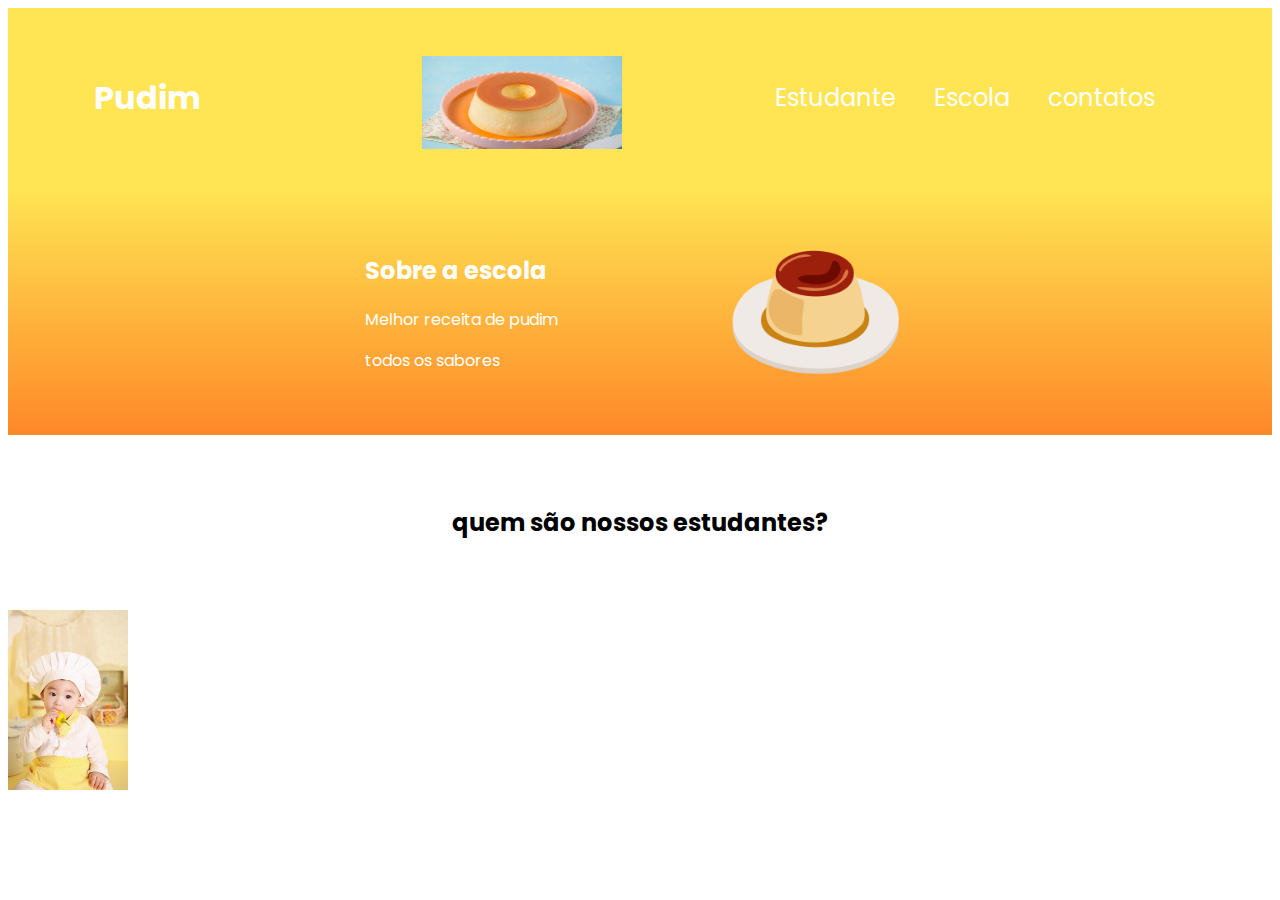
<file: siteescola-main/index.html>
<!DOCTYPE html>
<html lang="en">
<head>
    <meta charset="UTF-8">
    <meta http-equiv="X-UA-Compatible" content="IE=edge">
    <meta name="viewport" content="width=device-width, initial-scale=1.0">
    <title>Página web</title>
    <link rel="stylesheet"href="style.css">
    <link rel="preconnect" href="https://fonts.googleapis.com">
<link rel="preconnect" href="https://fonts.gstatic.com" crossorigin>
<link href="https://fonts.googleapis.com/css2?family=Poppins:ital,wght@1,100&display=swap" rel="stylesheet">
</head>

</body>
<header class="cabecalho">

    <h1>Pudim</h1>
   <img class="comida" src="./img/Pudim bonito.png" alt="Pudim">
    <ul class="cabecalho-lista-itens">
        <li class="cabecalho-lista-itens">Estudante</li>
        <li class="cabecalho-lista-itens">Escola</li>
        <li class="cabecalho-lista-itens">contatos</li>
    </ul>
</header>
<section class="escola">
    <div class="escola-div-conteudo">
<h2 class="sobre-a-escola"> Sobre a escola</h2>
<p class="escola-texto-um">Melhor receita de pudim</p>
<p class="escola-texto-dois">todos os sabores</p>
    </div>
<img class="imagem-pudim" src="./img/cartoon-juicy-pudding-file-free-png.webp" alt="png pudim">
</section>
<section class="estudante">
<h2 class="estudante-titulo">quem são nossos estudantes?</h2>
<img class="estudante-image" src="./img/pessoa.jpg" alt="criança chefe">
</div>
</section>
</body>
</html>
</file>
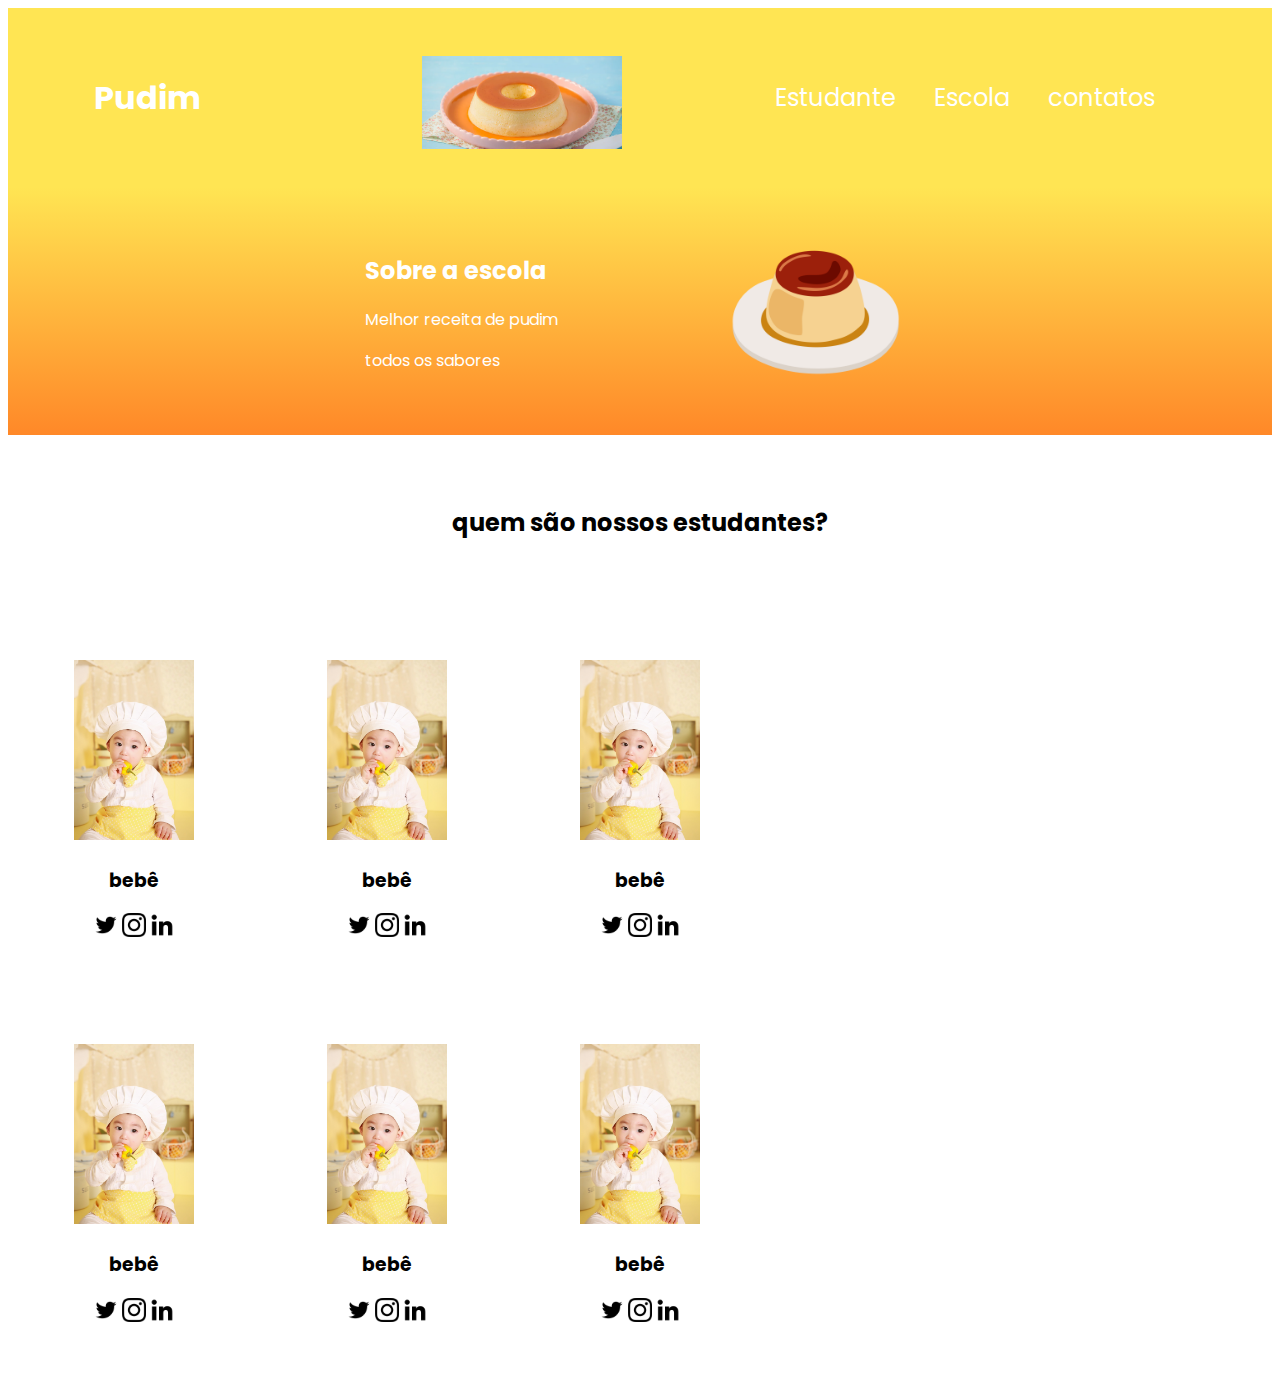
<file: siteescola-main/siteescola-main/index.html>
<!DOCTYPE html>
<html lang="en">
<head>
    <meta charset="UTF-8">
    <meta http-equiv="X-UA-Compatible" content="IE=edge">
    <meta name="viewport" content="width=device-width, initial-scale=1.0">
    <title>Página web</title>
    <link rel="stylesheet"href="style.css">
    <link rel="preconnect" href="https://fonts.googleapis.com">
<link rel="preconnect" href="https://fonts.gstatic.com" crossorigin>
<link href="https://fonts.googleapis.com/css2?family=Poppins:ital,wght@1,100&display=swap" rel="stylesheet">
</head>

</body>
<header class="cabecalho">

    <h1>Pudim</h1>
   <img class="comida" src="./img/Pudim bonito.png" alt="Pudim">
    <ul class="cabecalho-lista-itens">
        <li class="cabecalho-lista-itens">Estudante</li>
        <li class="cabecalho-lista-itens">Escola</li>
        <li class="cabecalho-lista-itens">contatos</li>
    </ul>
</header>
<section class="escola">
    <div class="escola-div-conteudo">
<h2 class="sobre-a-escola"> Sobre a escola</h2>
<p class="escola-texto-um">Melhor receita de pudim</p>
<p class="escola-texto-dois">todos os sabores</p>
    </div>
<img class="imagem-pudim" src="./img/cartoon-juicy-pudding-file-free-png.webp" alt="png pudim">
</section>
<section class="estudante">
    <h2 class="estudante-titulo">quem são nossos estudantes?</h2>
    <span></span>
    <div class="estudante-todos">
        <div class="estudante-div">
            <img class="estudante-image" src="./img/pessoa.jpg" alt="criança chefe">
            <h3 class="estudante-nome">bebê</h3>
            <img class="estudante-icone" src="./img/twitter.png" alt="twitter">
            <img class="estudante-icone" src="./img/instagram.png" alt="instagram">
            <img class="estudante-icone" src="./img/linkedin.png" alt="linkedin">
        </div>

        <div class="estudante-div">
            <img class="estudante-image" src="./img/pessoa.jpg" alt="criança chefe">
            <h3 class="estudante-nome">bebê</h3>
            <img class="estudante-icone" src="./img/twitter.png" alt="twitter">
            <img class="estudante-icone" src="./img/instagram.png" alt="instagram">
            <img class="estudante-icone" src="./img/linkedin.png" alt="linkedin">
        </div>

        <div class="estudante-div">
            <img class="estudante-image" src="./img/pessoa.jpg" alt="criança chefe">
            <h3 class="estudante-nome">bebê</h3>
            <img class="estudante-icone" src="./img/twitter.png" alt="twitter">
            <img class="estudante-icone" src="./img/instagram.png" alt="instagram">
            <img class="estudante-icone" src="./img/linkedin.png" alt="linkedin">
        </div>
        <span></span>
        <div class="estudante-div">
            <img class="estudante-image" src="./img/pessoa.jpg" alt="criança chefe">
            <h3 class="estudante-nome">bebê</h3>
            <img class="estudante-icone" src="./img/twitter.png" alt="twitter">
            <img class="estudante-icone" src="./img/instagram.png" alt="instagram">
            <img class="estudante-icone" src="./img/linkedin.png" alt="linkedin">
        </div>

        <div class="estudante-div">
            <img class="estudante-image" src="./img/pessoa.jpg" alt="criança chefe">
            <h3 class="estudante-nome">bebê</h3>
            <img class="estudante-icone" src="./img/twitter.png" alt="twitter">
            <img class="estudante-icone" src="./img/instagram.png" alt="instagram">
            <img class="estudante-icone" src="./img/linkedin.png" alt="linkedin">
        </div>

        <div class="estudante-div">
            <img class="estudante-image" src="./img/pessoa.jpg" alt="criança chefe">
            <h3 class="estudante-nome">bebê</h3>
            <img class="estudante-icone" src="./img/twitter.png" alt="twitter">
            <img class="estudante-icone" src="./img/instagram.png" alt="instagram">
            <img class="estudante-icone" src="./img/linkedin.png" alt="linkedin">
        </div>
    </div>
</section>


</body>
</html>
</file>
<file: siteescola-main/style.css>
{
    margin: 0;
    padding: 0;
}
body{font-family: 'Poppins', sans-serif;}

.cabecalho{
    background-color: #ffe553 ;
    color: white;
    display: flex;
    justify-content: space-around;
    align-items: center;
    padding: 24px  0;

}
.comida{
    width: 200px;
    position: relative;
    top: 5px;
    left: 50px;
}
.cabecalho-lista-itens{
 display: inline-block;
 margin: 0 16px;
 font-size: 24px;
 padding: 24px 0;
}

.imagem-pudim{
    width: 200px;
}

.escola{
    background-image:linear-gradient(#ffe553,rgb(255, 136, 40));
    color: white;
    display: flex;
    justify-content: center;
    align-items: center;
    padding: 24px 0;
}

.escola-div-conteudo{
    width: 350px
}

.escola-titulo{
    padding: 24px 0;
}
.estudante-titulo{
    text-align: center;
    padding: 50px 0px;
}
.estudante-image{
    width: 120px;
}
.estudante-icone{
    width: 24px;

}
.estudante-div{
    text-align: center;
}
.estudantes-todos{
    display: grid;
    grid-template-columns: 20% 20% 20% 20%;
}
</file>
<file: siteescola-main/siteescola-main/style.css>
{
    margin: 0;
    padding: 0;
}
body{font-family: 'Poppins', sans-serif;}

.cabecalho{
    background-color: #ffe553 ;
    color: white;
    display: flex;
    justify-content: space-around;
    align-items: center;
    padding: 24px  0;

}
.comida{
    width: 200px;
    position: relative;
    top: 5px;
    left: 50px;
}
.cabecalho-lista-itens{
 display: inline-block;
 margin: 0 16px;
 font-size: 24px;
 padding: 24px 0;
}

.imagem-pudim{
    width: 200px;
}

.escola{
    background-image:linear-gradient(#ffe553,rgb(255, 136, 40));
    color: white;
    display: flex;
    justify-content: center;
    align-items: center;
    padding: 24px 0;
}

.escola-div-conteudo{
    width: 350px
}

.escola-titulo{
    padding: 24px 0;
}
.estudante-titulo{
    text-align: center;
    padding: 50px 0;
}
.estudante-image{
    width: 120px;
}
.estudante-icone{
    width: 24px;
}
.estudante-div{
    text-align: center;
    padding: 50px 0;
}
.estudante-todos{
    display: grid;
    grid-template-columns: 20% 20% 20% 20%;
}
</file>
